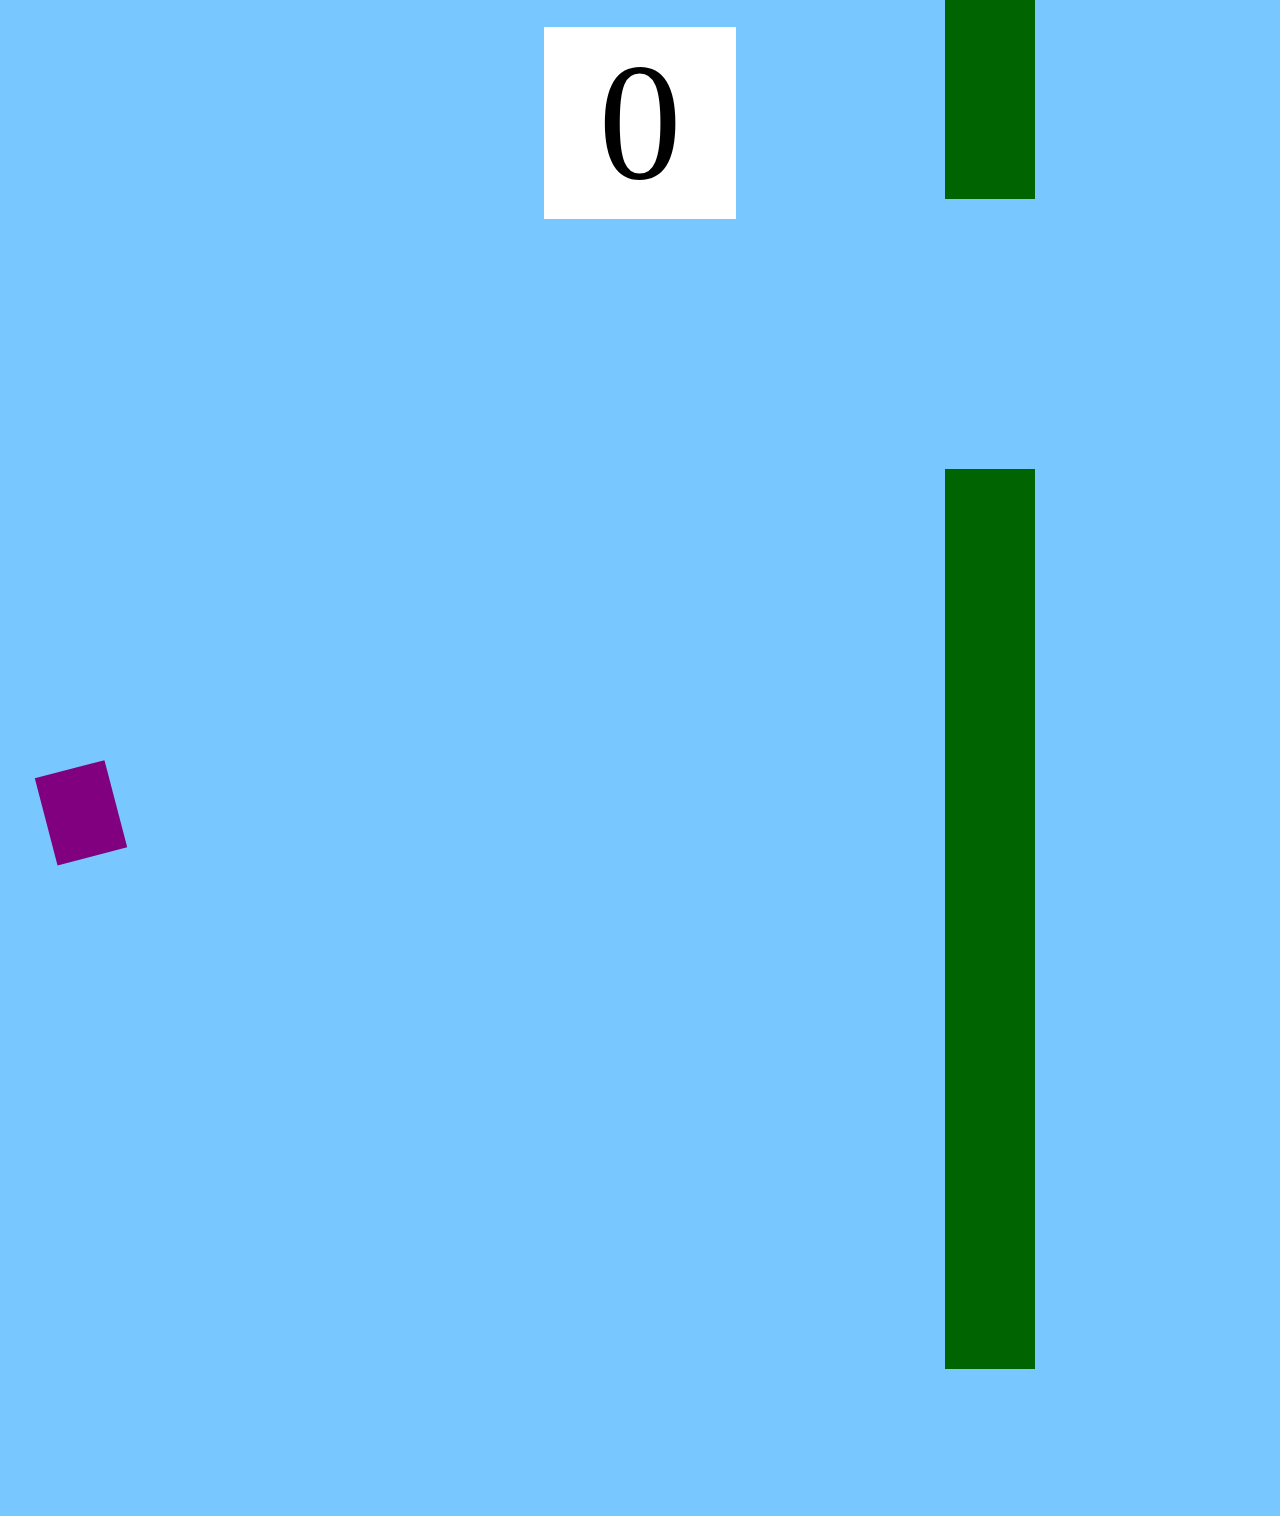
<file: games/fbclone.html>
<html>
	<div id="score"></div>
<div id="bird"></div>
</html>
<style>
html {
	background: #78C8FF;
	overflow: hidden;
	touch-action: none;
}

#bird {
	position: absolute;
	background-color: purple;
	width: 10vh;
	height: 8vh;
	top: -5vh;
	left: 4vh;
}

#score {
	position: absolute;
	background-color: white;
	z-index: 2;
	width: 15vw;
	height: 15vw;
	left: 50%;
	top: 3%;
	text-align: center;
	font-size: 13vw;
	transform: translate(-50%);
}
</style>
<script>
var yVel = 0
var y = 30
var speed = 1
var obstacles = []
var loops = 0
var score = 0
document.documentElement.addEventListener("click",() => {
	yVel = -1.6
	if (window.dead == true) {
		obstacles.forEach((a)=>{a.remove()})
		obstacles = []
		obstacle(Math.random()*window.innerHeight*0.4+window.innerHeight*0.3)
		obstacle(Math.random()*window.innerHeight*0.4+window.innerHeight*0.3)
		obstacle(Math.random()*window.innerHeight*0.4+window.innerHeight*0.3)
		loops = 0
		score = 0
		y = 30
		yVel = 0
		window.dead = false
		window.le = setInterval("loop()",1000/60)
		window.el = setInterval("obstacle(Math.random()*window.innerHeight*0.4+window.innerHeight*0.3)",1300)
	}
})
function loop(){
	loops++
	let scored = false
	yVel += 0.085;
	y += yVel*(window.innerHeight*0.01)
	obstacles.forEach((a,b)=>{a.style.left = (150+b*80 - speed*loops) * (window.innerHeight*0.01) + "px"})
	document.getElementById("bird").style.transform = "translateY("+y+"px) rotate("+(Math.atan2(yVel,speed)*(180/Math.PI))+"deg)"
	obstacles.forEach((a,b)=>{
		if (b == score || b == score - 1){
			if (parseFloat(a.style.left) <= 14 * (window.innerHeight*0.01) && 0 <= parseFloat(a.style.left)){
				if (!(parseFloat(a.style.top) - (25 * (window.innerHeight*0.01)) <= y && y <= parseFloat(a.style.top) - (5 * (window.innerHeight*0.01)))){
					clearInterval(window.le);
					clearInterval(window.el);
					window.dead = true;
				} else if (b == score){
					scored = true
				}
			}
		}
	})
	score += 1*scored
	document.getElementById("score").innerText = score
}
function obstacle(y){
	obstacles.push(document.createElement("div"));
	obstacles[obstacles.length-1].setAttribute("style","position: absolute; background-color: darkgreen; width: 10vh; height: 100vh; top: "+y+"px; left: "+(-20*(window.innerHeight*0.01))+"px");
	obstacles[obstacles.length-1].appendChild(document.createElement("div")).setAttribute("style","position: absolute; background-color: darkgreen; width: 10vh; height: 100vh; top: "+(window.innerHeight*-1.3)+"px");
	document.getElementsByTagName("html")[0].appendChild(obstacles[obstacles.length-1]);
}
obstacle(Math.random()*window.innerHeight*0.4+window.innerHeight*0.3)
obstacle(Math.random()*window.innerHeight*0.4+window.innerHeight*0.3)
obstacle(Math.random()*window.innerHeight*0.4+window.innerHeight*0.3)
window.le = setInterval("loop()",1000/60)
window.el = setInterval("obstacle(Math.random()*window.innerHeight*0.4+window.innerHeight*0.3)",1000/speed)
</script>
</file>
